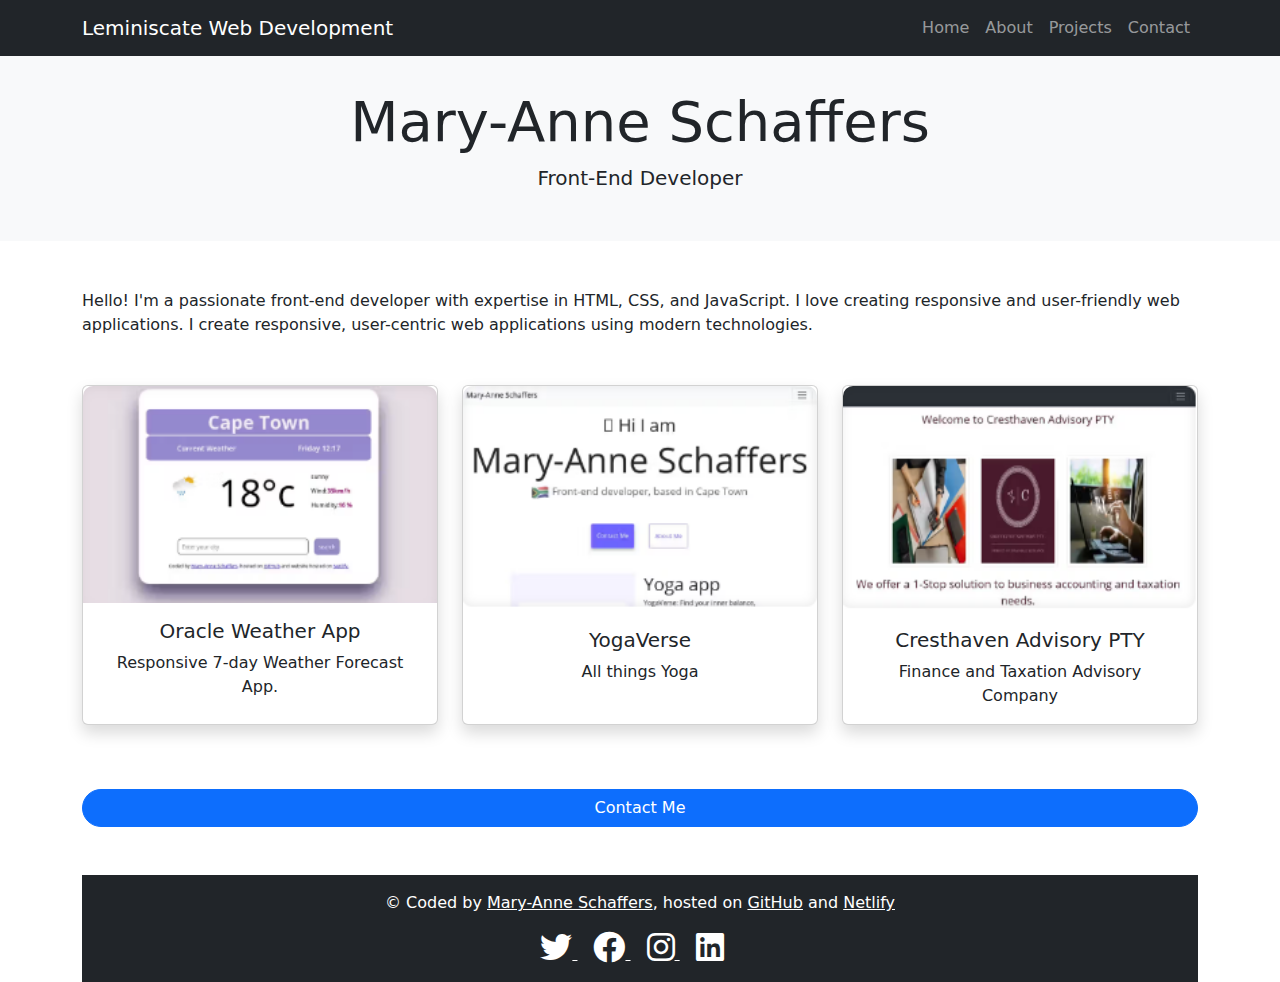
<file: index.html>
<!DOCTYPE html>
<html lang="en">
  <head>
    <meta charset="UTF-8" />
<meta name="viewport" content="width=device-width, initial-scale=1.0" />
<title>Mary-Anne Schaffers - Front-End Developer | Creating Responsive & Engaging Websites</title>
<meta name="description" content="Explore the portfolio of Mary-Anne Schaffers, a skilled front-end developer based in South Africa. Discover projects showcasing expertise in HTML, CSS, and JavaScript." />

    <link
      href="https://cdnjs.cloudflare.com/ajax/libs/bootstrap/5.3.0/css/bootstrap.min.css"
      rel="stylesheet"
    />
    <link
      href="https://cdnjs.cloudflare.com/ajax/libs/font-awesome/6.0.0-beta3/css/all.min.css"
      rel="stylesheet"
    />
    <link href="style.css" rel="stylesheet" />
  </head>
  <body>
    <nav class="navbar navbar-expand-lg navbar-dark bg-dark fixed-top">
    <div class="container">
      <a class="navbar-brand" href="#">Leminiscate Web Development</a>
      
      
      <button class="navbar-toggler" type="button" data-bs-toggle="collapse" data-bs-target="#navbarNav" aria-controls="navbarNav" aria-expanded="false" aria-label="Toggle navigation">
        <span class="navbar-toggler-icon"></span>
      </button>

      <div class="collapse navbar-collapse" id="navbarNav">
        <ul class="navbar-nav ms-auto">
          <li class="nav-item"><a class="nav-link" href="index.html">Home</a></li>
          <li class="nav-item"><a class="nav-link" href="about.html">About</a></li>
          <li class="nav-item"><a class="nav-link" href="projects.html">Projects</a></li>
          <li class="nav-item"><a class="nav-link" href="contact.html">Contact</a></li>
        </ul>
      </div>
    </div>
  </nav>

    <div class="jumbotron text-center">
      <h1 class="display-4">Mary-Anne Schaffers</h1>
      <p class="lead">Front-End Developer</p>
    </div>

    <div class="container">
      <section id="about" class="my-5">
        
        <p>
          Hello! I'm a passionate front-end developer  with
          expertise in HTML, CSS, and JavaScript. I love creating responsive and
          user-friendly web applications. I create responsive, user-centric web applications using modern technologies.
        </p>
      </section>

      <section id="projects" class="my-5">
       
        <div class="row">
          <div class="col-md-4 col-lg-4">
            <div class="card h-100 shadow rounded">
              <img
                src="images\Oracle.png"
                class="card-img-top"
                alt="Project 1"
              />
              <div class="card-body">
                <h5 class="card-title">Oracle Weather App</h5>
                <p class="card-text">Responsive 7-day Weather Forecast App.</p>
                
              </div>
            </div>
          </div>

          <div class="col-md-4 col-lg-4">
            <div class="card h-100 shadow rounded">
              <img src="images\yoga.png" class="card-img-top" alt="Project 2" />
              <div class="card-body">
                <h5 class="card-title">YogaVerse</h5>
                <p class="card-text">All things Yoga</p>
                
              </div>
            </div>
          </div>

          <div class="col-md-4 col-lg-4">
            <div class="card h-100 shadow rounded">
              <img
                src="images\Cresthaven.png"
                class="card-img-top"
                alt="Project 3"
              />
              <div class="card-body">
                <h5 class="card-title">Cresthaven Advisory PTY</h5>
                <p class="card-text">Finance and Taxation Advisory Company</p>
                
              </div>
            </div>
          </div>
        </div>
      </section>
      <a href="contact.html" class="btn btn-primary  mt-3">Contact Me</a>
<footer class="bg-dark text-white text-center py-3 mt-5">
      <p>
        &copy; Coded by
        <a
          href="https://github.com/cosm1cgirl"
          target="_blank"
          class="text-white"
          >Mary-Anne Schaffers</a
        >, hosted on
        <a
          href="https://github.com/cosm1cgirl/Portfolio"
          target="_blank"
          class="text-white"
          >GitHub</a
        >
        and
        <a
          href="https://cosmic-portfolio.netlify.app/"
          target="_blank"
          class="text-white"
          >Netlify</a
        >
      </p>
      <div class="social-links">
        <a
          href="https://twitter.com/yourprofile"
          target="_blank"
          class="text-white me-3"
        >
          <i class="fab fa-twitter fa-2x"></i>
        </a>
        <a
          href="https://www.facebook.com/yourprofile"
          target="_blank"
          class="text-white me-3"
        >
          <i class="fab fa-facebook fa-2x"></i>
        </a>
        <a
          href="https://www.instagram.com/yourprofile"
          target="_blank"
          class="text-white me-3"
        >
          <i class="fab fa-instagram fa-2x"></i>
        </a>
        <a
          href="https://www.linkedin.com/in/yourprofile"
          target="_blank"
          class="text-white me-3"
        >
          <i class="fab fa-linkedin fa-2x"></i>
        </a>
      </div>
    </footer>

    <script src="https://cdnjs.cloudflare.com/ajax/libs/bootstrap/5.3.0/js/bootstrap.bundle.min.js"></script>
  </body>
</html>
</file>
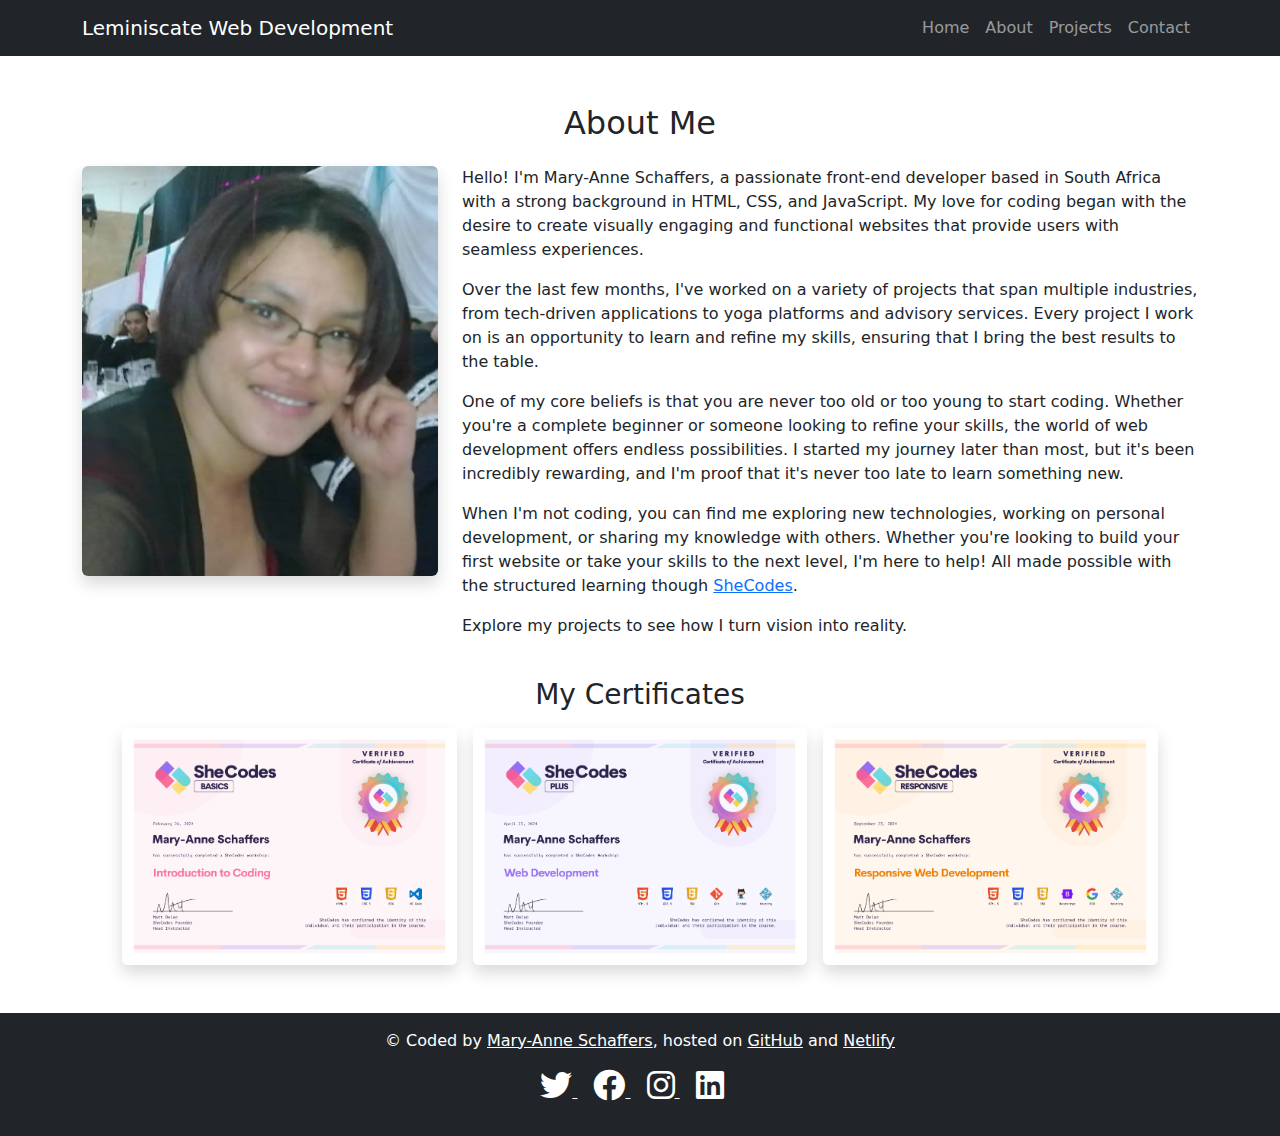
<file: about.html>
<!DOCTYPE html>
<html lang="en">
<head>
  <meta charset="UTF-8" />
  <meta name="viewport" content="width=device-width, initial-scale=1.0" />
  <title>About Mary-Anne Schaffers - Front-End Developer</title>

  <link
    href="https://cdnjs.cloudflare.com/ajax/libs/bootstrap/5.3.0/css/bootstrap.min.css"
    rel="stylesheet"
  />
  <link
    href="https://cdnjs.cloudflare.com/ajax/libs/font-awesome/6.0.0-beta3/css/all.min.css"
    rel="stylesheet"
  />
  <link href="style.css" rel="stylesheet" />
</head>
<body>
  <nav class="navbar navbar-expand-lg navbar-dark bg-dark fixed-top">
    <div class="container">
      <a class="navbar-brand" href="#">Leminiscate Web Development</a>
      
      
      <button class="navbar-toggler" type="button" data-bs-toggle="collapse" data-bs-target="#navbarNav" aria-controls="navbarNav" aria-expanded="false" aria-label="Toggle navigation">
        <span class="navbar-toggler-icon"></span>
      </button>

      <div class="collapse navbar-collapse" id="navbarNav">
        <ul class="navbar-nav ms-auto">
          <li class="nav-item"><a class="nav-link" href="index.html">Home</a></li>
          <li class="nav-item"><a class="nav-link" href="about.html">About</a></li>
          <li class="nav-item"><a class="nav-link" href="projects.html">Projects</a></li>
          <li class="nav-item"><a class="nav-link" href="contact.html">Contact</a></li>
        </ul>
      </div>
    </div>
  </nav>

  <div class="container mt-5">
    <section id="about" class="my-5">
      <h2 class="text-center mb-4">About Me</h2>
      <div class="row">
        <div class="col-md-4">
          <img
            src="images/profile.jpg"
            alt="Mary-Anne Schaffers"
            class="img-fluid rounded shadow mb-3"
          />
        </div>
        <div class="col-md-8">
          <p>
            Hello! I'm Mary-Anne Schaffers, a passionate front-end developer based in South Africa with a strong background in HTML, CSS, and JavaScript. My love for coding began with the desire to create visually engaging and functional websites that provide users with seamless experiences.
          </p>
          <p>
            Over the last few months, I've worked on a variety of projects that span multiple industries, from tech-driven applications to yoga platforms and advisory services. Every project I work on is an opportunity to learn and refine my skills, ensuring that I bring the best results to the table.
          </p>
          <p>
            One of my core beliefs is that you are never too old or too young to start coding. Whether you're a complete beginner or someone looking to refine your skills, the world of web development offers endless possibilities. I started my journey later than most, but it's been incredibly rewarding, and I'm proof that it's never too late to learn something new.
          </p>
          <p>
            When I'm not coding, you can find me exploring new technologies, working on personal development, or sharing my knowledge with others. Whether you're looking to build your first website or take your skills to the next level, I'm here to help! All made possible with the structured learning though <a href="https://shecodes.io" target="_blank">SheCodes</a>.
          </p>
          <p>Explore my projects to see how I turn vision into reality.</p>
        </div>
      </div>
      
      <div class="row mt-4">
        <div class="col-md-12">
          <h3 class="text-center mb-3">My Certificates</h3>
          <div class="d-flex justify-content-center">
            <img
              src="images\certificate1.png"
              alt="Certificate 1"
              class="img-fluid rounded shadow mx-2"
              style="width: 30%;"
            />
            <img
              src="images\certificate2.png"
              alt="Certificate 2"
              class="img-fluid rounded shadow mx-2"
              style="width: 30%;"
            />
            <img
              src="images\certificate3.png"
              alt="Certificate 2"
              class="img-fluid rounded shadow mx-2"
              style="width: 30%;"
            />
          </div>
        </div>
      </div>
    </section>
  </div>

  <footer class="bg-dark text-white text-center py-3 mt-5">
    <p>
      &copy; Coded by
      <a href="https://github.com/cosm1cgirl" target="_blank" class="text-white">Mary-Anne Schaffers</a>, hosted on
      <a href="https://github.com/cosm1cgirl/Portfolio" target="_blank" class="text-white">GitHub</a>
      and
      <a href="https://cosmic-portfolio.netlify.app/" target="_blank" class="text-white">Netlify</a>
      <div class="social-links"></div>
      <a href="https://twitter.com/yourprofile" target="_blank" class="text-white me-3">
        <i class="fab fa-twitter fa-2x"></i>
      </a>
      <a href="https://www.facebook.com/yourprofile" target="_blank" class="text-white me-3">
        <i class="fab fa-facebook fa-2x"></i>
      </a>
      <a href="https://www.instagram.com/yourprofile" target="_blank" class="text-white me-3">
        <i class="fab fa-instagram fa-2x"></i>
      </a>
      <a href="https://www.linkedin.com/in/yourprofile" target="_blank" class="text-white me-3">
        <i class="fab fa-linkedin fa-2x"></i>
      </a>
    </p>
  </footer>

  <script src="https://cdnjs.cloudflare.com/ajax/libs/bootstrap/5.3.0/js/bootstrap.bundle.min.js"></script>
</body>
</html>
</file>
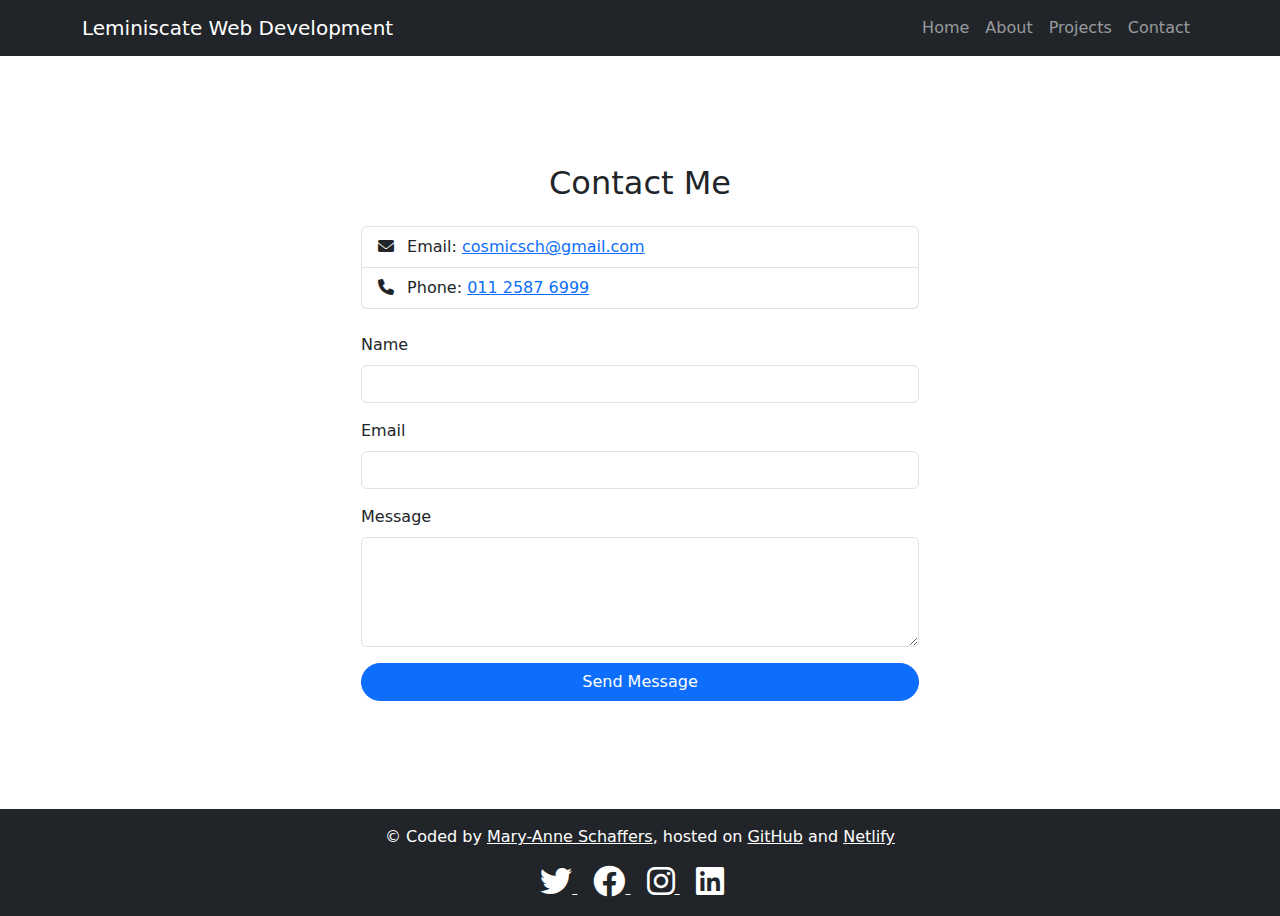
<file: contact.html>
<!DOCTYPE html>
<html lang="en">
  <head>
    <meta charset="UTF-8" />
    <meta name="viewport" content="width=device-width, initial-scale=1.0" />
    <title>Contact Mary-Anne Schaffers</title>

    <link
      href="https://cdnjs.cloudflare.com/ajax/libs/bootstrap/5.3.0/css/bootstrap.min.css"
      rel="stylesheet"
    />
    <link
      href="https://cdnjs.cloudflare.com/ajax/libs/font-awesome/6.0.0-beta3/css/all.min.css"
      rel="stylesheet"
    />
    <link href="style.css" rel="stylesheet" />
    <style>
      .contact-section {
        padding: 60px 0;
      }
      .contact-form {
        animation: fadeIn 0.5s ease forwards;
      }

      @keyframes fadeIn {
        from {
          opacity: 0;
          transform: translateY(20px);
        }
        to {
          opacity: 1;
          transform: translateY(0);
        }
      }
    </style>
  </head>
  <body>
    <nav class="navbar navbar-expand-lg navbar-dark bg-dark fixed-top">
      <div class="container">
        <a class="navbar-brand" href="#">Leminiscate Web Development</a>

        <button
          class="navbar-toggler"
          type="button"
          data-bs-toggle="collapse"
          data-bs-target="#navbarNav"
          aria-controls="navbarNav"
          aria-expanded="false"
          aria-label="Toggle navigation"
        >
          <span class="navbar-toggler-icon"></span>
        </button>

        <div class="collapse navbar-collapse" id="navbarNav">
          <ul class="navbar-nav ms-auto">
            <li class="nav-item">
              <a class="nav-link" href="index.html">Home</a>
            </li>
            <li class="nav-item">
              <a class="nav-link" href="about.html">About</a>
            </li>
            <li class="nav-item">
              <a class="nav-link" href="projects.html">Projects</a>
            </li>
            <li class="nav-item">
              <a class="nav-link" href="contact.html">Contact</a>
            </li>
          </ul>
        </div>
      </div>
    </nav>

    <div class="container contact-section my-5">
      <h2 class="text-center mb-4">Contact Me</h2>
      <div class="row">
        <div class="col-md-6 mx-auto">
          <ul class="list-group mb-4">
            <li class="list-group-item">
              <i class="fas fa-envelope me-2"></i>
              Email:
              <a href="mailto:cosmicsch@gmail.com">cosmicsch@gmail.com</a>
            </li>
            <li class="list-group-item">
              <i class="fas fa-phone me-2"></i>
              Phone: <a href="tel:+271125876999">011 2587 6999</a>
            </li>
          </ul>
          <form class="contact-form">
            <div class="mb-3">
              <label for="name" class="form-label">Name</label>
              <input type="text" class="form-control" id="name" required />
            </div>
            <div class="mb-3">
              <label for="email" class="form-label">Email</label>
              <input type="email" class="form-control" id="email" required />
            </div>
            <div class="mb-3">
              <label for="message" class="form-label">Message</label>
              <textarea
                class="form-control"
                id="message"
                rows="4"
                required
              ></textarea>
            </div>
            <button type="submit" class="btn btn-primary">Send Message</button>
          </form>
        </div>
      </div>
    </div>

    <footer class="bg-dark text-white text-center py-3 mt-5">
      <p>
        &copy; Coded by
        <a
          href="https://github.com/cosm1cgirl"
          target="_blank"
          class="text-white"
          >Mary-Anne Schaffers</a
        >, hosted on
        <a
          href="https://github.com/cosm1cgirl/Portfolio"
          target="_blank"
          class="text-white"
          >GitHub</a
        >
        and
        <a
          href="https://cosmic-portfolio.netlify.app/"
          target="_blank"
          class="text-white"
          >Netlify</a
        >
      </p>
      <div class="social-links">
        <a
          href="https://twitter.com/yourprofile"
          target="_blank"
          class="text-white me-3"
        >
          <i class="fab fa-twitter fa-2x"></i>
        </a>
        <a
          href="https://www.facebook.com/yourprofile"
          target="_blank"
          class="text-white me-3"
        >
          <i class="fab fa-facebook fa-2x"></i>
        </a>
        <a
          href="https://www.instagram.com/yourprofile"
          target="_blank"
          class="text-white me-3"
        >
          <i class="fab fa-instagram fa-2x"></i>
        </a>
        <a
          href="https://www.linkedin.com/in/yourprofile"
          target="_blank"
          class="text-white me-3"
        >
          <i class="fab fa-linkedin fa-2x"></i>
        </a>
      </div>
    </footer>

    <script src="https://cdnjs.cloudflare.com/ajax/libs/bootstrap/5.3.0/js/bootstrap.bundle.min.js"></script>
  </body>
</html>
</file>
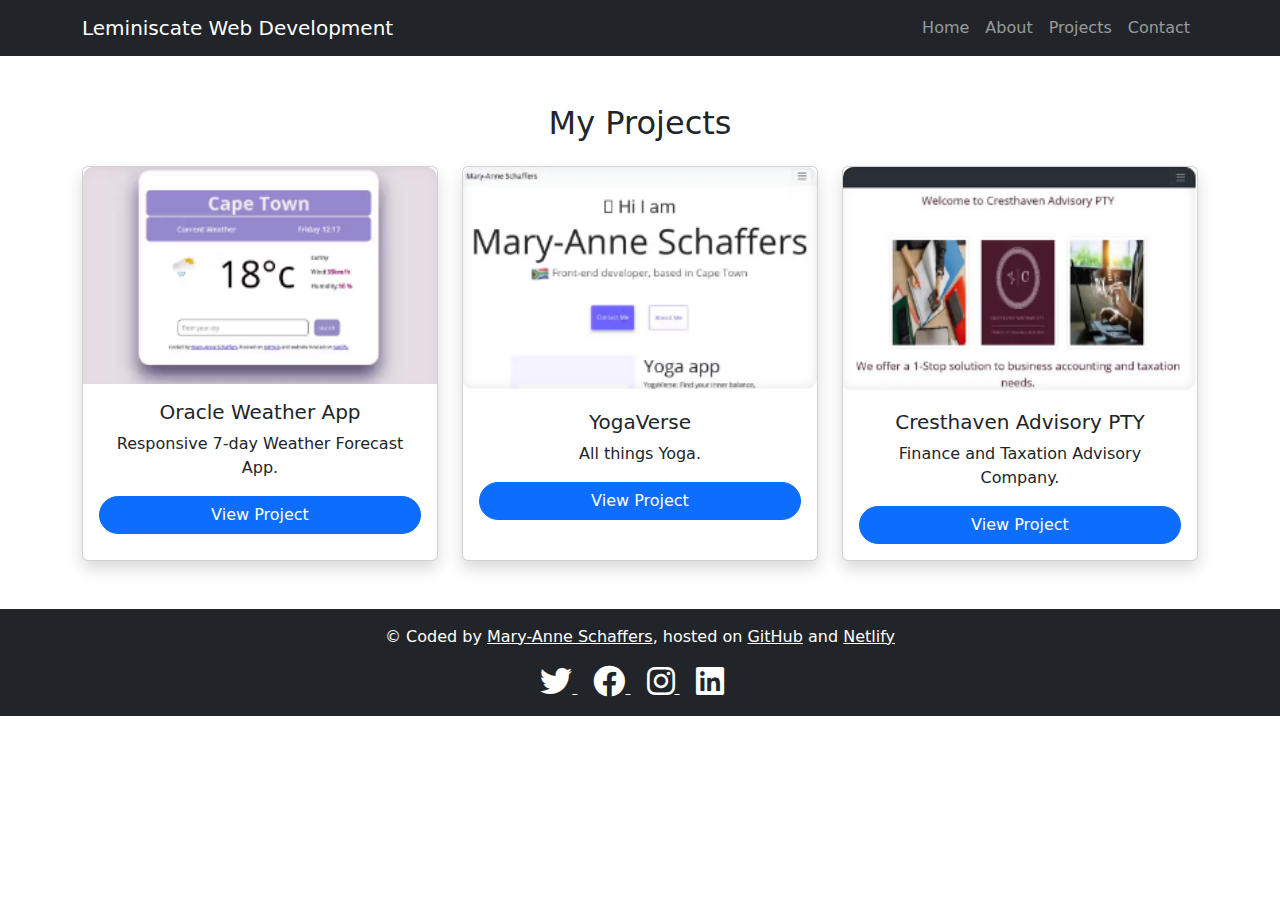
<file: projects.html>
<!DOCTYPE html>
<html lang="en">
  <head>
    <meta charset="UTF-8" />
    <meta name="viewport" content="width=device-width, initial-scale=1.0" />
    <title>Mary-Anne Schaffers - Portfolio</title>

    <link
      href="https://cdnjs.cloudflare.com/ajax/libs/bootstrap/5.3.0/css/bootstrap.min.css"
      rel="stylesheet"
    />
    <link
      href="https://cdnjs.cloudflare.com/ajax/libs/font-awesome/6.0.0-beta3/css/all.min.css"
      rel="stylesheet"
    />
    <link href="style.css" rel="stylesheet" />
    <style>
      .card {
        transition: transform 0.3s, box-shadow 0.3s;
      }

      .card:hover {
        transform: translateY(-10px);
        box-shadow: 0 4px 20px rgba(0, 0, 0, 0.3);
      }
    </style>
  </head>
  <body>
    <nav class="navbar navbar-expand-lg navbar-dark bg-dark fixed-top">
      <div class="container">
        <a class="navbar-brand" href="#">Leminiscate Web Development</a>

        <button
          class="navbar-toggler"
          type="button"
          data-bs-toggle="collapse"
          data-bs-target="#navbarNav"
          aria-controls="navbarNav"
          aria-expanded="false"
          aria-label="Toggle navigation"
        >
          <span class="navbar-toggler-icon"></span>
        </button>

        <div class="collapse navbar-collapse" id="navbarNav">
          <ul class="navbar-nav ms-auto">
            <li class="nav-item">
              <a class="nav-link" href="index.html">Home</a>
            </li>
            <li class="nav-item">
              <a class="nav-link" href="about.html">About</a>
            </li>
            <li class="nav-item">
              <a class="nav-link" href="projects.html">Projects</a>
            </li>
            <li class="nav-item">
              <a class="nav-link" href="contact.html">Contact</a>
            </li>
          </ul>
        </div>
      </div>
    </nav>

    <div class="container my-5">
      <h2 class="text-center mb-4">My Projects</h2>
      <div class="row">
        <div class="col-md-4 col-lg-4">
          <div class="card h-100 shadow rounded">
            <img
              src="images/Oracle.png"
              class="card-img-top"
              alt="Oracle Weather App"
            />
            <div class="card-body">
              <h5 class="card-title">Oracle Weather App</h5>
              <p class="card-text">Responsive 7-day Weather Forecast App.</p>
              <a
                href="https://oracleweatherforecast.netlify.app/"
                class="btn btn-primary"
                target="_blank"
                >View Project</a
              >
            </div>
          </div>
        </div>

        <div class="col-md-4 col-lg-4">
          <div class="card h-100 shadow rounded">
            <img src="images/yoga.png" class="card-img-top" alt="YogaVerse" />
            <div class="card-body">
              <h5 class="card-title">YogaVerse</h5>
              <p class="card-text">All things Yoga.</p>
              <a
                href="https://alpha-frontend-developer.netlify.app/about"
                class="btn btn-primary"
                target="_blank"
                >View Project</a
              >
            </div>
          </div>
        </div>

        <div class="col-md-4 col-lg-4">
          <div class="card h-100 shadow rounded">
            <img
              src="images/Cresthaven.png"
              class="card-img-top"
              alt="Cresthaven Advisory PTY"
            />
            <div class="card-body">
              <h5 class="card-title">Cresthaven Advisory PTY</h5>
              <p class="card-text">Finance and Taxation Advisory Company.</p>
              <a
                href="https://cresthaven.netlify.app"
                class="btn btn-primary"
                target="_blank"
                >View Project</a
              >
            </div>
          </div>
        </div>
      </div>
    </div>

    <footer class="bg-dark text-white text-center py-3 mt-5">
      <p>
        &copy; Coded by
        <a
          href="https://github.com/cosm1cgirl"
          target="_blank"
          class="text-white"
          >Mary-Anne Schaffers</a
        >, hosted on
        <a
          href="https://github.com/cosm1cgirl/Portfolio"
          target="_blank"
          class="text-white"
          >GitHub</a
        >
        and
        <a
          href="https://cosmic-portfolio.netlify.app/"
          target="_blank"
          class="text-white"
          >Netlify</a
        >
      </p>
      <div class="social-links">
        <a
          href="https://twitter.com/yourprofile"
          target="_blank"
          class="text-white me-3"
        >
          <i class="fab fa-twitter fa-2x"></i>
        </a>
        <a
          href="https://www.facebook.com/yourprofile"
          target="_blank"
          class="text-white me-3"
        >
          <i class="fab fa-facebook fa-2x"></i>
        </a>
        <a
          href="https://www.instagram.com/yourprofile"
          target="_blank"
          class="text-white me-3"
        >
          <i class="fab fa-instagram fa-2x"></i>
        </a>
        <a
          href="https://www.linkedin.com/in/yourprofile"
          target="_blank"
          class="text-white me-3"
        >
          <i class="fab fa-linkedin fa-2x"></i>
        </a>
      </div>
    </footer>

    <script src="https://cdnjs.cloudflare.com/ajax/libs/bootstrap/5.3.0/js/bootstrap.bundle.min.js"></script>
  </body>
</html>
</file>
<file: style.css>
body {
  padding-top: 56px;
}
.jumbotron {
  background-color: #f8f9fa;
  padding: 2rem 1rem;
}

.card {
  border-radius: 10px;
  box-shadow: 0 4px 8px rgba(0, 0, 0, 0.1);
}

.card-img-top {
  border-top-left-radius: 10px;
  border-top-right-radius: 10px;
}

.btn {
  width: 100%;
  border-radius: 20px;
}

.card-body {
  text-align: center;
}
</file>
